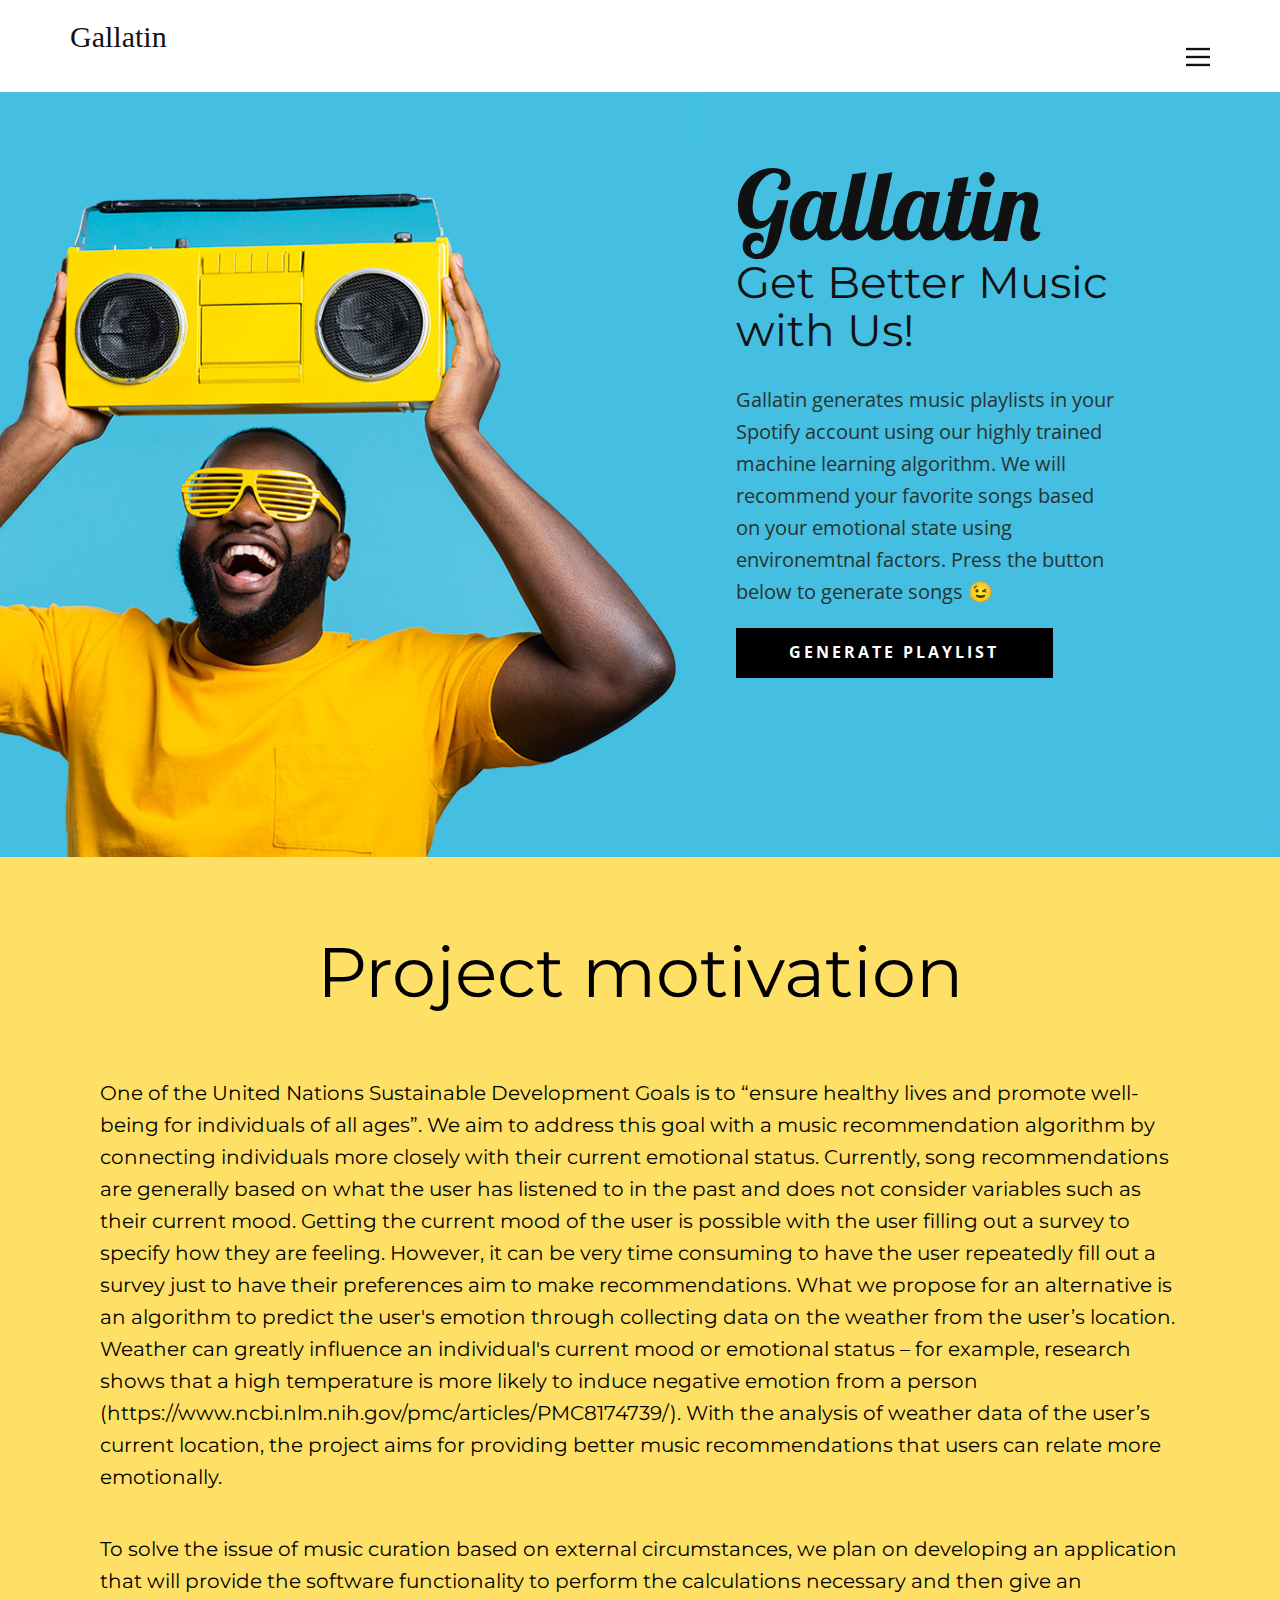
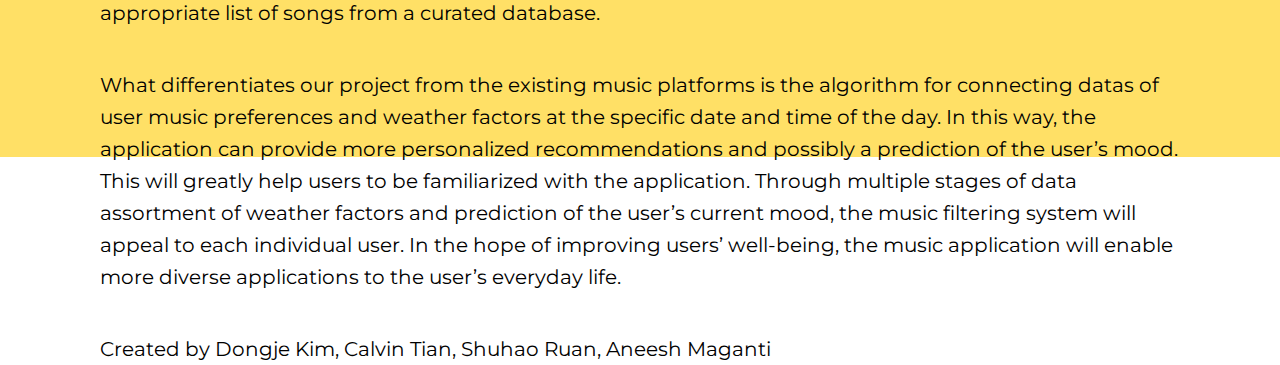
<file: templates/index.html>
<!DOCTYPE html>
<html style="font-size: 16px" lang="en">
  <head>
    <meta name="viewport" content="width=device-width, initial-scale=1.0" />
    <meta charset="utf-8" />
    <meta name="keywords" content="Yoga, for Every Body" />
    <meta name="description" content="" />
    <title>SONiC!!</title>
    <link rel="stylesheet" href="/static/nicepage.css" media="screen" />
    <link rel="stylesheet" href="/static/Page-13.css" media="screen" />
    <script
      class="u-script"
      type="text/javascript"
      src="jquery-1.9.1.min.js"
      defer=""
    ></script>
    <script
      class="u-script"
      type="text/javascript"
      src="nicepage.js"
      defer=""
    ></script>
    <meta name="generator" content="Nicepage 5.8.12, nicepage.com" />
    <link
      id="u-theme-google-font"
      rel="stylesheet"
      href="https://fonts.googleapis.com/css?family=Roboto:100,100i,300,300i,400,400i,500,500i,700,700i,900,900i|Open+Sans:300,300i,400,400i,500,500i,600,600i,700,700i,800,800i"
    />
    <link
      id="u-page-google-font"
      rel="stylesheet"
      href="https://fonts.googleapis.com/css?family=Lobster:400|Montserrat:100,100i,200,200i,300,300i,400,400i,500,500i,600,600i,700,700i,800,800i,900,900i"
    />
    <script type="application/ld+json">
      {
        "@context": "http://schema.org",
        "@type": "Organization",
        "name": ""
      }
    </script>
    <meta name="theme-color" content="#036d4c" />
    <meta property="og:title" content="Page 13" />
    <meta property="og:type" content="website" />
    <meta data-intl-tel-input-cdn-path="intlTelInput/" />
  </head>
  <body
    data-home-page="https://website4666807.nicepage.io/Page-13.html?version=40fef3a1-e4ce-40ad-a7b0-ca34bb1b612f"
    data-home-page-title="Page 13"
    class="g-body u-body u-xl-mode"
    data-lang="en"
  >
    <header class="u-clearfix u-header u-header" id="sec-5942">
      <div class="u-clearfix u-sheet u-valign-middle u-sheet-1">
        <h1 class="u-custom-font u-text u-text-1">
          <a style="text-decoration: none !important" href="/">Gallatin </a>
        </h1>
        <nav
          class="u-align-left u-menu u-menu-hamburger u-nav-spacing-25 u-offcanvas u-menu-1"
          data-responsive-from="XL"
        >
          <div class="menu-collapse">
            <a
              class="u-button-style u-nav-link"
              href="#"
              style="padding: 4px 0px; font-size: calc(1em + 8px)"
            >
              <svg
                class="u-svg-link"
                preserveAspectRatio="xMidYMin slice"
                viewBox="0 0 302 302"
                style="undefined"
              >
                <use xlink:href="#svg-7b92"></use>
              </svg>
              <svg
                xmlns="http://www.w3.org/2000/svg"
                xmlns:xlink="http://www.w3.org/1999/xlink"
                version="1.1"
                id="svg-7b92"
                x="0px"
                y="0px"
                viewBox="0 0 302 302"
                style="enable-background: new 0 0 302 302"
                xml:space="preserve"
                class="u-svg-content"
              >
                <g>
                  <rect y="36" width="302" height="30"></rect>
                  <rect y="236" width="302" height="30"></rect>
                  <rect y="136" width="302" height="30"></rect>
                </g>
              </svg>
            </a>
          </div>
          <div class="u-custom-menu u-nav-container">

          </div>
          <div class="u-custom-menu u-nav-container-collapse">
            <div
              class="u-align-center u-black u-container-style u-inner-container-layout u-opacity u-opacity-95 u-sidenav"
            >
              <div class="u-inner-container-layout u-sidenav-overflow">
                <div class="u-menu-close"></div>
                <ul
                  class="u-align-center u-nav u-popupmenu-items u-unstyled u-nav-2"
                >
                  <li class="u-nav-item">
                    <a class="u-button-style u-nav-link" href="#">Page 1</a>
                  </li>
                  <li class="u-nav-item">
                    <a class="u-button-style u-nav-link" href="#">Page 2</a>
                  </li>
                </ul>
              </div>
            </div>
            <div class="u-black u-menu-overlay u-opacity u-opacity-70"></div>
          </div>
        </nav>
      </div>
    </header>
    <section
      class="u-clearfix u-image u-valign-middle-lg u-valign-middle-md u-valign-middle-xl u-section-1"
      id="sec-fc04"
    >
      <div
        class="u-clearfix u-expanded-width-sm u-expanded-width-xs u-layout-wrap u-layout-wrap-1"
      >
        <div class="u-layout">
          <div class="u-layout-row">
            <div
              class="u-container-style u-image u-layout-cell u-left-cell u-size-35 u-image-1"
            >
              <div
                class="u-container-layout u-valign-bottom u-container-layout-1"
              ></div>
            </div>
            <div
              class="u-align-left u-container-style u-layout-cell u-right-cell u-size-25 u-layout-cell-2"
            >
              <div class="u-container-layout u-valign-top u-container-layout-2">
                <h1 class="u-custom-font u-font-lobster u-text u-text-1">
                  Gallatin
                </h1>
                <h2 class="u-custom-font u-font-montserrat u-text u-text-2">
                  Get Better Music with Us!
                </h2>
                <p class="u-text u-text-palette-1-dark-3 u-text-3">
                  Gallatin generates music playlists in your Spotify account
                  using our highly trained machine learning algorithm. We will
                  recommend your favorite songs based on your emotional state
                  using environemtnal factors. Press the button below to
                  generate songs 😉<br />
                </p>
                <a
                  href={{url_for('manual')}}
                  class="u-black u-border-2 u-border-black u-btn u-btn-rectangle u-button-style u-radius-0 u-btn-2"
                  >Generate playlist</a
                >
              </div>
            </div>
          </div>
        </div>
      </div>
    </section>
  </body>
  <div style="height:100vh" class="motivation">
    <div>
      <h1 style="font-family: montserrat;
      text-align: center;
      color: black;
      font-size: 70px;
      margin:0px;"><br>Project motivation<br></h1>
      <br>
      <p style="font-family: montserrat;
      text-align: left;
      color: black;
      font-size: 20px;
      margin-top: 40px;
      margin-left: 100px;
      margin-right: 100px;
      " 
      class="mot-para">
        One of the United Nations Sustainable Development Goals is to “ensure healthy lives and promote well-being for individuals of all ages”. We aim to address this goal with a music recommendation algorithm by connecting individuals more closely with their current emotional status. Currently, song recommendations are generally based on what the user has listened to in the past and does not consider variables such as their current mood. Getting the current mood of the user is possible with the user filling out a survey to specify how they are feeling. However, it can be very time consuming to have the user repeatedly fill out a survey just to have their preferences aim to make recommendations. What we propose for an alternative is an algorithm to predict the user's emotion through collecting data on the weather from the user’s location. Weather can greatly influence an individual's current mood or emotional status – for example, research shows that a high temperature is more likely to induce negative emotion from a person (https://www.ncbi.nlm.nih.gov/pmc/articles/PMC8174739/). With the analysis of weather data of the user’s current location, the project aims for providing better music recommendations that users can relate more emotionally.
      </p>
      <p style="font-family: montserrat;
      text-align: left;
      color: black;
      font-size: 20px;
      margin-top: 40px;
      margin-left: 100px;
      margin-right: 100px;
      " 
      class="mot-para">
      To solve the issue of music curation based on external circumstances, we plan on developing an application that will provide the software functionality to perform the calculations necessary and then give an appropriate list of songs from a curated database. 
      </p>
      <p style="font-family: montserrat;
      text-align: left;
      color: black;
      font-size: 20px;
      margin-top: 40px;
      margin-left: 100px;
      margin-right: 100px;
      " 
      class="mot-para">
      What differentiates our project from the existing music platforms is the algorithm for connecting datas of user music preferences and weather factors at the specific date and time of the day. In this way, the application can provide more personalized recommendations and possibly a prediction of the user’s mood. This will greatly help users to be familiarized with the application.  Through multiple stages of data assortment of weather factors and prediction of the user’s current mood, the music filtering system will appeal to each individual user. In the hope of improving users’ well-being, the music application will enable more diverse applications to the user’s everyday life.

      </p>
      <p style="font-family: montserrat;
      text-align: left;
      color: black;
      font-size: 20px;
      margin-top: 40px;
      margin-left: 100px;
      margin-right: 100px;
      " 
      class="mot-para">
      Created by Dongje Kim, Calvin Tian, Shuhao Ruan, Aneesh Maganti

      </p>
    </div>
  </div>
</file>
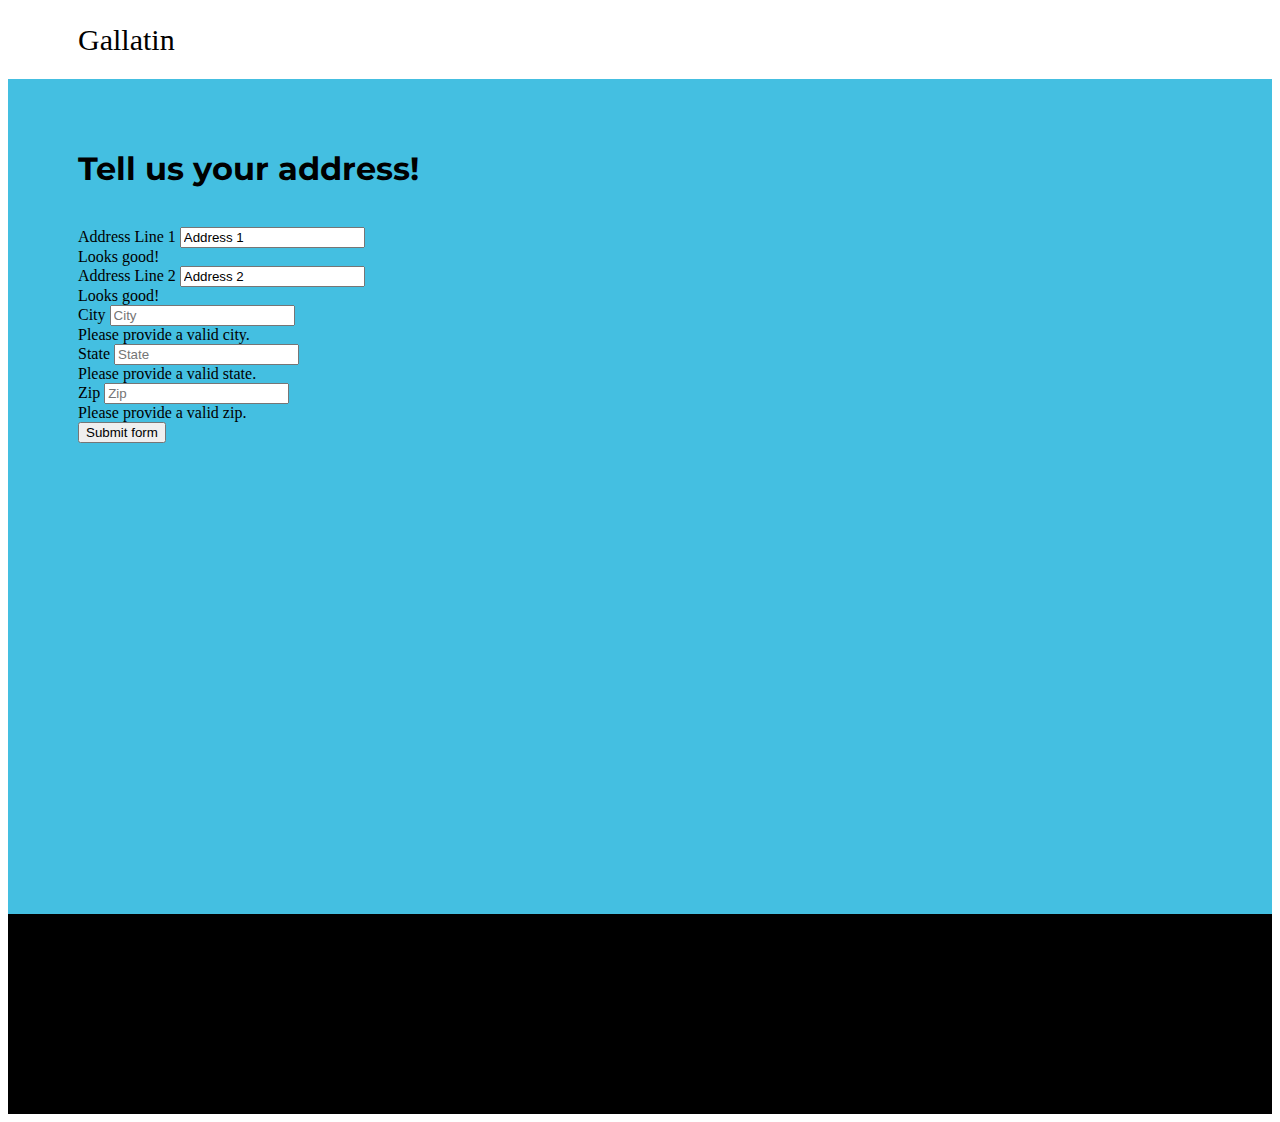
<file: templates/address.html>
<html>
  <head>
    <title>SONiC!!</title>
    <link rel="stylesheet" href="/static/manual.css" media="screen" />
    <link
      href="https://cdn.jsdelivr.net/npm/bootstrap@5.2.0/dist/css/bootstrap.min.css"
      rel="stylesheet"
      integrity="sha384-gH2yIJqKdNHPEq0n4Mqa/HGKIhSkIHeL5AyhkYV8i59U5AR6csBvApHHNl/vI1Bx"
      crossorigin="anonymous"
    />
    <link
      rel="stylesheet"
      href="https://cdn.jsdelivr.net/npm/bootstrap-icons@1.9.1/font/bootstrap-icons.css"
    />
    <link rel="preconnect" href="https://fonts.googleapis.com" />
    <link rel="preconnect" href="https://fonts.gstatic.com" crossorigin />
    <link
      href="https://fonts.googleapis.com/css2?family=Montserrat:wght@100;400&display=swap"
      rel="stylesheet"
    />
  </head>
  <body>
    <header class="u-clearfix u-header u-header" id="sec-5942">
      <div class="u-clearfix u-sheet u-valign-middle u-sheet-1">
        <h1 class="u-custom-font u-text u-text-1">
          <a style="text-decoration: none !important" href="/">Gallatin </a>
        </h1>
      </div>
    </header>
    <section
      class="u-clearfix u-image u-valign-middle-lg u-valign-middle-md u-valign-middle-xl u-section-1"
      id="sec-fc04"
    >
      <div
        class="u-clearfix u-expanded-width-sm u-expanded-width-xs u-layout-wrap u-layout-wrap-1"
      >
        <div class="u-layout">
          <div class="u-layout-row">
            <div
              class="u-container-layout u-valign-bottom u-container-layout-1"
            ></div>
          </div>
          <div
            class="u-align-left u-container-style u-layout-cell u-right-cell u-size-25 u-layout-cell-2"
          >
            <div class="form-container">
              <form
                action="/address"
                method="post"
                class="needs-validation"
                novalidate
              >
                <h1 class="font-montserrat">Tell us your address!</h1>
                <br />
                <div class="form-row">
                  <div class="col-md-6 mb-3">
                    <label for="validationCustom01">Address Line 1</label>
                    <input
                      type="text"
                      class="form-control"
                      id="address1"
                      name="address1"
                      placeholder="First name"
                      value="Address 1"
                      required
                    />
                    <div class="valid-feedback">Looks good!</div>
                  </div>
                  <div class="col-md-6 mb-3">
                    <label for="validationCustom02">Address Line 2</label>
                    <input
                      type="text"
                      class="form-control"
                      id="address2"
                      name="address2"
                      placeholder="Last name"
                      value="Address 2"
                      required
                    />
                    <div class="valid-feedback">Looks good!</div>
                  </div>
                </div>
                <div class="form-row">
                  <div class="col-md-6 mb-3">
                    <label for="validationCustom03">City</label>
                    <input
                      type="text"
                      class="form-control"
                      id="city"
                      name="city"
                      placeholder="City"
                      required
                    />
                    <div class="invalid-feedback">
                      Please provide a valid city.
                    </div>
                  </div>
                  <div class="col-md-3 mb-3">
                    <label for="validationCustom04">State</label>
                    <input
                      type="text"
                      class="form-control"
                      id="state"
                      name="state"
                      placeholder="State"
                      required
                    />
                    <div class="invalid-feedback">
                      Please provide a valid state.
                    </div>
                  </div>
                  <div class="col-md-3 mb-3">
                    <label for="validationCustom05">Zip</label>
                    <input
                      type="text"
                      class="form-control"
                      id="zip"
                      name="zip"
                      placeholder="Zip"
                      required
                    />
                    <div class="invalid-feedback">
                      Please provide a valid zip.
                    </div>
                  </div>
                </div>
                <button class="btn btn-primary" type="submit">
                  Submit form
                </button>
              </form>
            </div>
          </div>
        </div>
      </div>
    </section>

    <footer class="page-footer"></footer>
    <!-- JavaScript Bundle with Popper -->
    <script
      src="https://cdn.jsdelivr.net/npm/bootstrap@5.2.0/dist/js/bootstrap.bundle.min.js"
      integrity="sha384-A3rJD856KowSb7dwlZdYEkO39Gagi7vIsF0jrRAoQmDKKtQBHUuLZ9AsSv4jD4Xa"
      crossorigin="anonymous"
    ></script>
    <!-- Jquery -->
    <script src="https://ajax.googleapis.com/ajax/libs/jquery/3.6.0/jquery.min.js"></script>
    <!-- Jquery -->
    <script>
      // Example starter JavaScript for disabling form submissions if there are invalid fields
      (function () {
        "use strict";
        window.addEventListener(
          "load",
          function () {
            // Fetch all the forms we want to apply custom Bootstrap validation styles to
            var forms = document.getElementsByClassName("needs-validation");
            // Loop over them and prevent submission
            var validation = Array.prototype.filter.call(
              forms,
              function (form) {
                form.addEventListener(
                  "submit",
                  function (event) {
                    if (form.checkValidity() === false) {
                      event.preventDefault();
                      event.stopPropagation();
                    }
                    form.classList.add("was-validated");
                  },
                  false
                );
              }
            );
          },
          false
        );
      })();
    </script>
  </body>
</html>
</file>
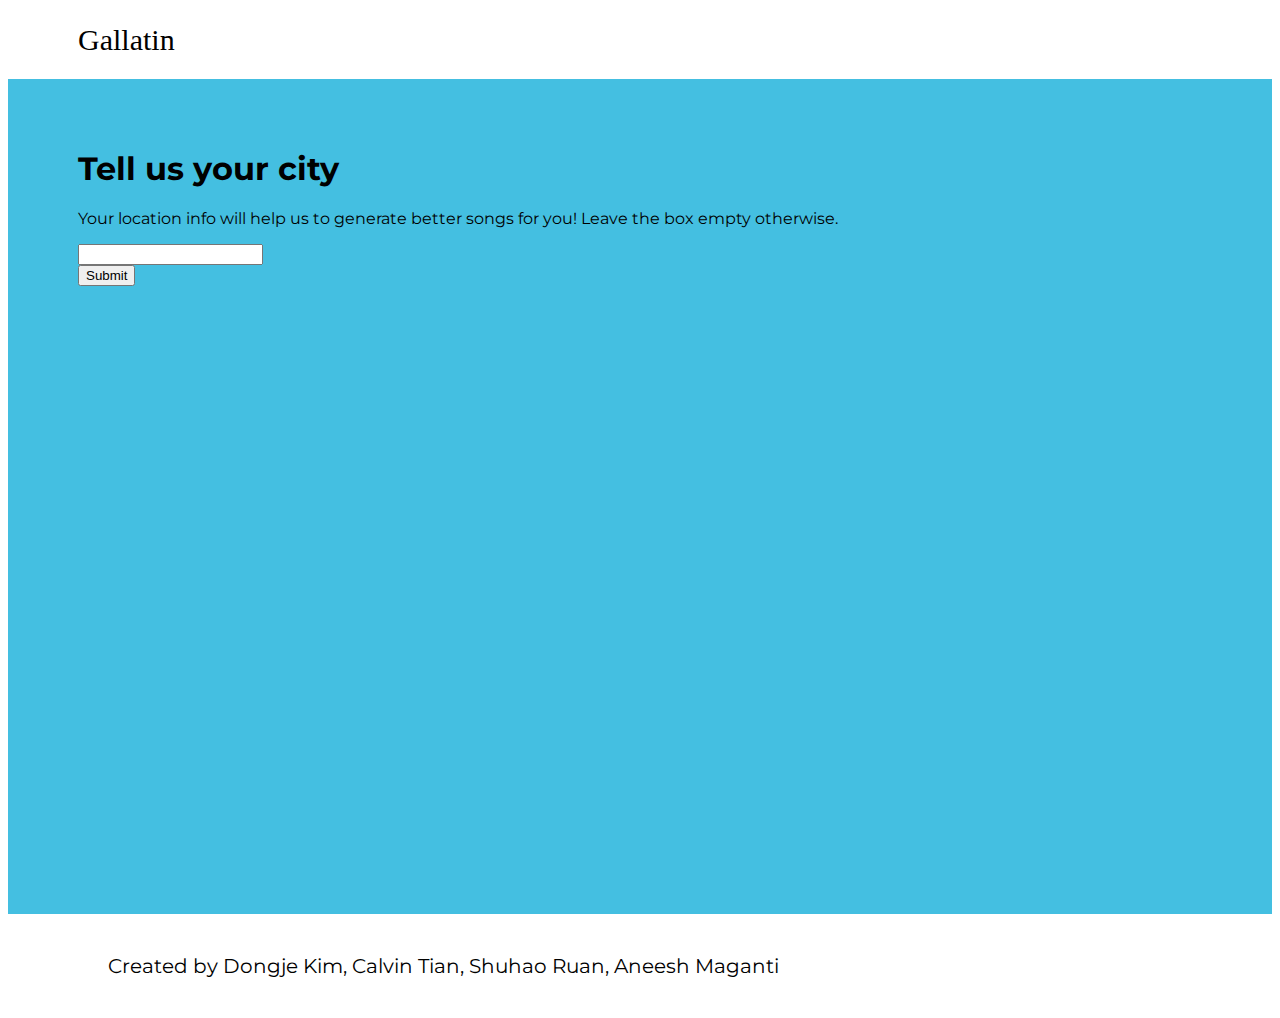
<file: templates/city.html>
<html>
  <head>
    <title>SONiC!!</title>
    <link rel="stylesheet" href="/static/manual.css" media="screen" />
    <link
      href="https://cdn.jsdelivr.net/npm/bootstrap@5.2.0/dist/css/bootstrap.min.css"
      rel="stylesheet"
      integrity="sha384-gH2yIJqKdNHPEq0n4Mqa/HGKIhSkIHeL5AyhkYV8i59U5AR6csBvApHHNl/vI1Bx"
      crossorigin="anonymous"
    />
    <link
      rel="stylesheet"
      href="https://cdn.jsdelivr.net/npm/bootstrap-icons@1.9.1/font/bootstrap-icons.css"
    />
    <link rel="preconnect" href="https://fonts.googleapis.com" />
    <link rel="preconnect" href="https://fonts.gstatic.com" crossorigin />
    <link
      href="https://fonts.googleapis.com/css2?family=Montserrat:wght@100;400&display=swap"
      rel="stylesheet"
    />
  </head>
  <body>
    <header class="u-clearfix u-header u-header" id="sec-5942">
      <div class="u-clearfix u-sheet u-valign-middle u-sheet-1">
        <h1 class="u-custom-font u-text u-text-1">
          <a style="text-decoration: none !important" href="/">Gallatin </a>
        </h1>
      </div>
    </header>

    <section
      class="u-clearfix u-image u-valign-middle-lg u-valign-middle-md u-valign-middle-xl u-section-1"
      id="sec-fc04"
    >
      <div
        class="u-clearfix u-expanded-width-sm u-expanded-width-xs u-layout-wrap u-layout-wrap-1"
      >
        <div class="u-layout">
          <div class="u-layout-row">
            <div
              class="u-container-layout u-valign-bottom u-container-layout-1"
            ></div>
          </div>
          <div
            class="u-align-left u-container-style u-layout-cell u-right-cell u-size-25 u-layout-cell-2"
          >
            <div class="form-container">
              <form action="/submit_city" method="post">
                <h1 class="font-montserrat">Tell us your city</h1>
                <p class="font-montserrat">
                  Your location info will help us to generate better songs for
                  you! Leave the box empty otherwise.
                </p>
                <div class="input-box">
                  <input
                    type="text"
                    class="form-control"
                    id="city"
                    name="city"
                    aria-describedby="basic-addon3"
                  /><br />
                </div>
                <button type="submit" class="btn btn-warning">Submit</button>
              </form>
            </div>
          </div>
        </div>
      </div>
    </section>
    <!-- JavaScript Bundle with Popper -->
    <script
      src="https://cdn.jsdelivr.net/npm/bootstrap@5.2.0/dist/js/bootstrap.bundle.min.js"
      integrity="sha384-A3rJD856KowSb7dwlZdYEkO39Gagi7vIsF0jrRAoQmDKKtQBHUuLZ9AsSv4jD4Xa"
      crossorigin="anonymous"
    ></script>
    <!-- Jquery -->
    <script src="https://ajax.googleapis.com/ajax/libs/jquery/3.6.0/jquery.min.js"></script>
  </body>
  <div class="motivation">
    <p
      style="
        font-family: montserrat;
        text-align: left;
        color: black;
        font-size: 20px;
        margin-top: 40px;
        margin-left: 100px;
        margin-right: 100px;
        margin-bottom: 40px;
      "
    >
      Created by Dongje Kim, Calvin Tian, Shuhao Ruan, Aneesh Maganti
    </p>
  </div>
</html>
</file>
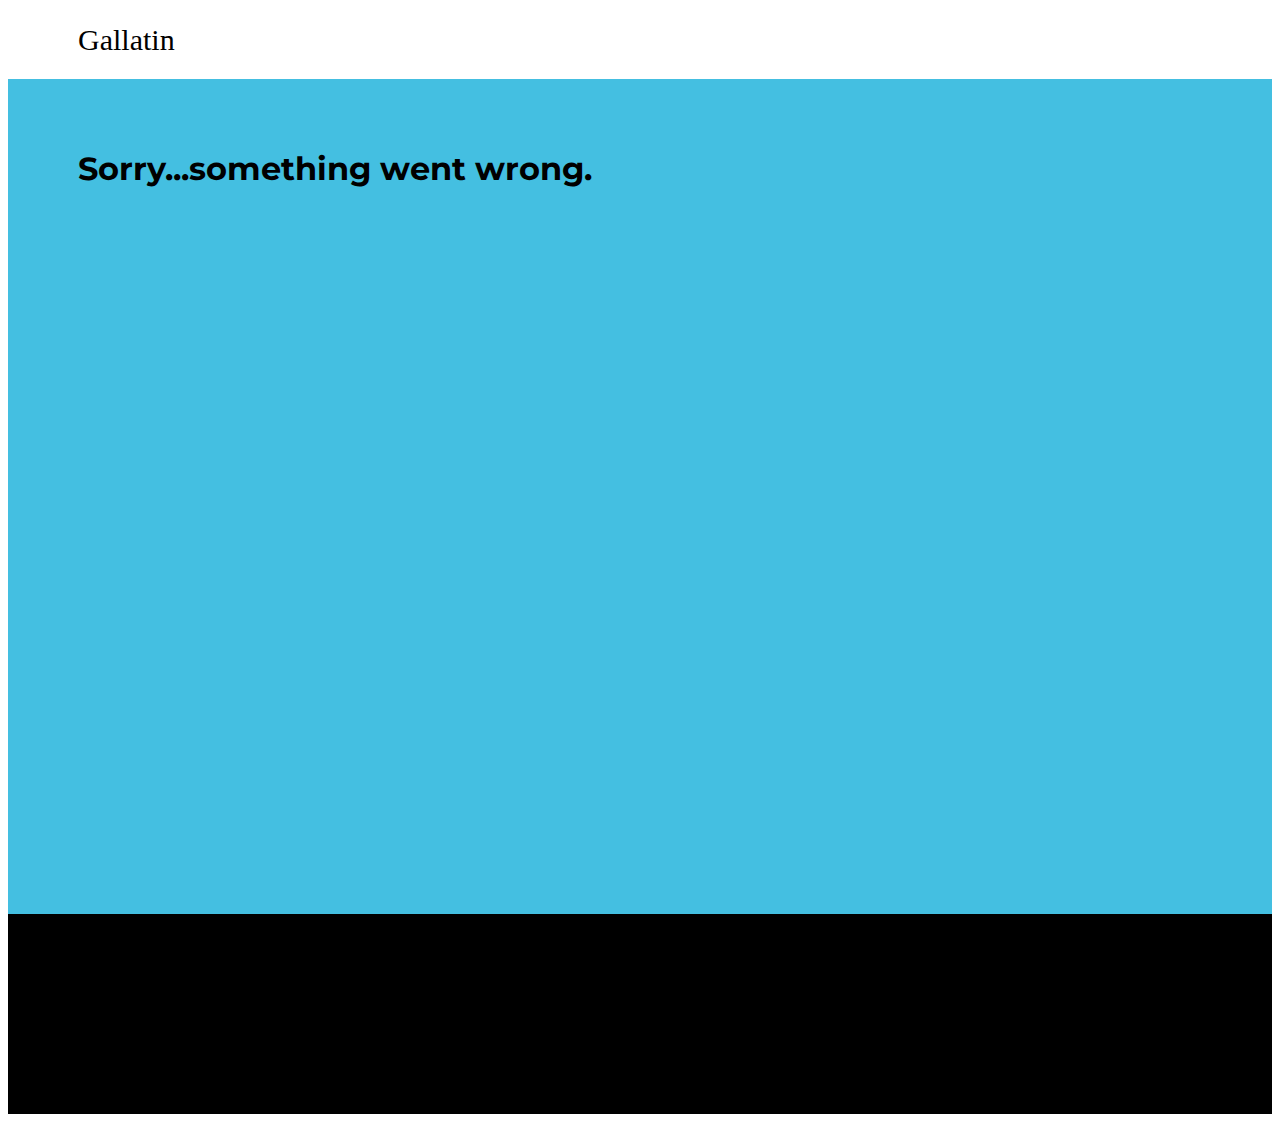
<file: templates/fail.html>
<html>
  <head>
    <title>SONiC!!</title>
    <link rel="stylesheet" href="/static/manual.css" media="screen" />
    <link
      href="https://cdn.jsdelivr.net/npm/bootstrap@5.2.0/dist/css/bootstrap.min.css"
      rel="stylesheet"
      integrity="sha384-gH2yIJqKdNHPEq0n4Mqa/HGKIhSkIHeL5AyhkYV8i59U5AR6csBvApHHNl/vI1Bx"
      crossorigin="anonymous"
    />
    <link
      rel="stylesheet"
      href="https://cdn.jsdelivr.net/npm/bootstrap-icons@1.9.1/font/bootstrap-icons.css"
    />
    <link rel="preconnect" href="https://fonts.googleapis.com" />
    <link rel="preconnect" href="https://fonts.gstatic.com" crossorigin />
    <link
      href="https://fonts.googleapis.com/css2?family=Montserrat:wght@100;400&display=swap"
      rel="stylesheet"
    />
  </head>
  <body>
    <header class="u-clearfix u-header u-header" id="sec-5942">
      <div class="u-clearfix u-sheet u-valign-middle u-sheet-1">
        <h1 class="u-custom-font u-text u-text-1">
          <a style="text-decoration: none !important" href="/">Gallatin </a>
        </h1>
      </div>
    </header>

    <section
      class="u-clearfix u-image u-valign-middle-lg u-valign-middle-md u-valign-middle-xl u-section-1"
      id="sec-fc04"
    >
      <div
        class="u-clearfix u-expanded-width-sm u-expanded-width-xs u-layout-wrap u-layout-wrap-1"
      >
        <div class="u-layout">
          <div class="u-layout-row">
            <div
              class="u-container-layout u-valign-bottom u-container-layout-1"
            ></div>
          </div>
          <div
            class="u-align-left u-container-style u-layout-cell u-right-cell u-size-25 u-layout-cell-2"
          >
            <div class="form-container">
              <h1 class="font-montserrat">Sorry...something went wrong.</h1>
            </div>
          </div>
        </div>
      </div>
    </section>

    <footer class="page-footer"></footer>
    <!-- JavaScript Bundle with Popper -->
    <script
      src="https://cdn.jsdelivr.net/npm/bootstrap@5.2.0/dist/js/bootstrap.bundle.min.js"
      integrity="sha384-A3rJD856KowSb7dwlZdYEkO39Gagi7vIsF0jrRAoQmDKKtQBHUuLZ9AsSv4jD4Xa"
      crossorigin="anonymous"
    ></script>
    <!-- Jquery -->
    <script src="https://ajax.googleapis.com/ajax/libs/jquery/3.6.0/jquery.min.js"></script>
  </body>
</html>
</file>
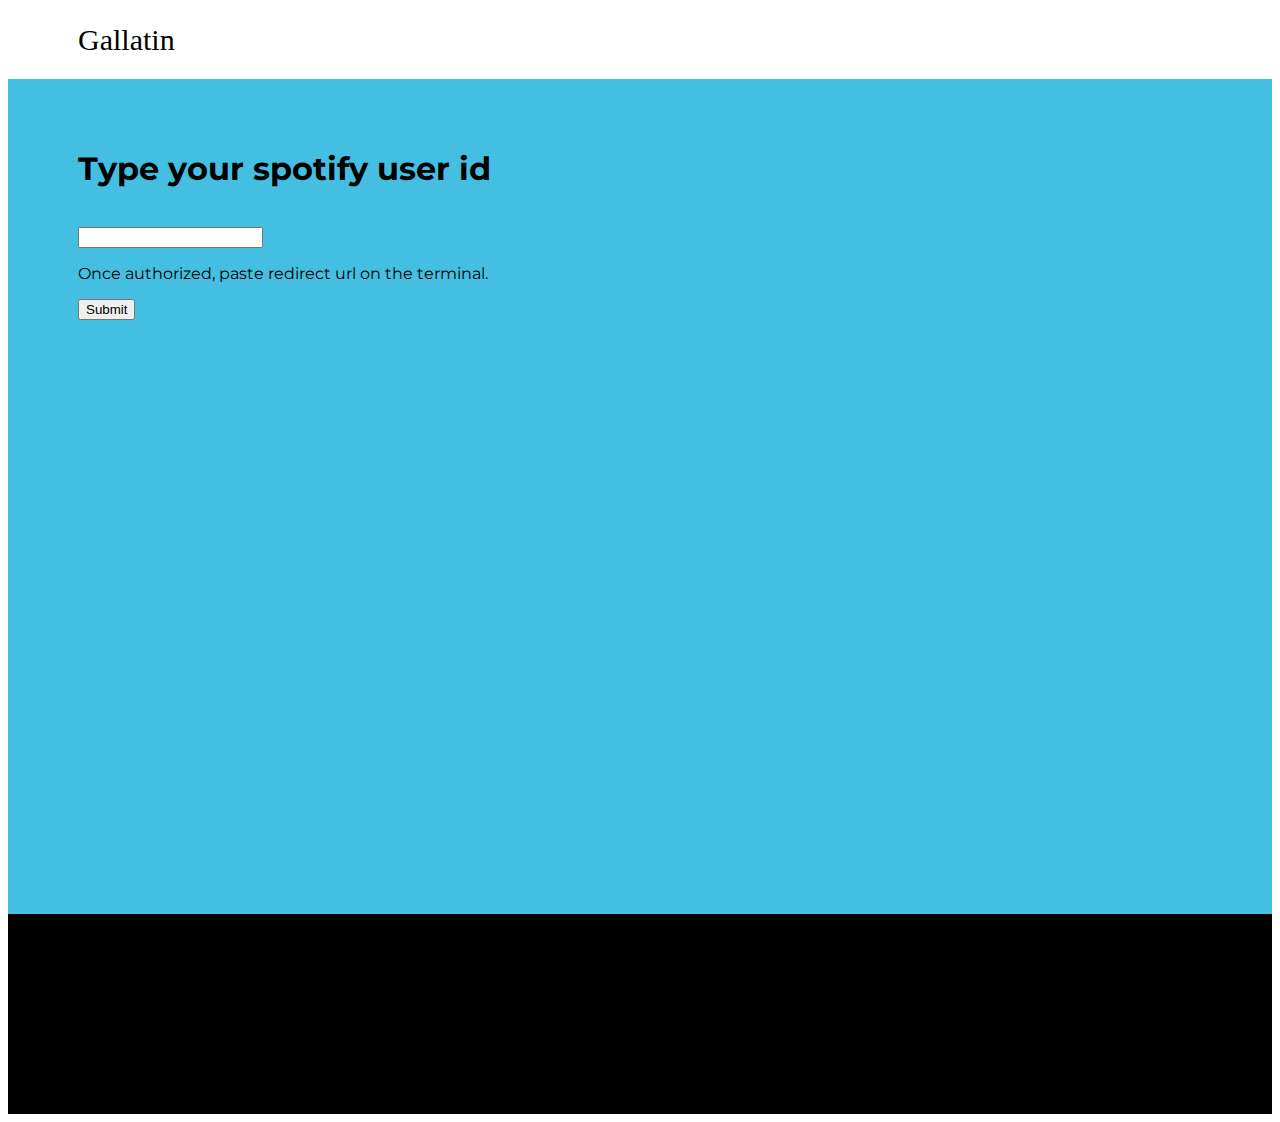
<file: templates/manual.html>
<html>
  <head>
    <title>SONiC!!</title>
    <link rel="stylesheet" href="/static/manual.css" media="screen" />
    <link
      href="https://cdn.jsdelivr.net/npm/bootstrap@5.2.0/dist/css/bootstrap.min.css"
      rel="stylesheet"
      integrity="sha384-gH2yIJqKdNHPEq0n4Mqa/HGKIhSkIHeL5AyhkYV8i59U5AR6csBvApHHNl/vI1Bx"
      crossorigin="anonymous"
    />
    <link
      rel="stylesheet"
      href="https://cdn.jsdelivr.net/npm/bootstrap-icons@1.9.1/font/bootstrap-icons.css"
    />
    <link rel="preconnect" href="https://fonts.googleapis.com" />
    <link rel="preconnect" href="https://fonts.gstatic.com" crossorigin />
    <link
      href="https://fonts.googleapis.com/css2?family=Montserrat:wght@100;400&display=swap"
      rel="stylesheet"
    />
  </head>
  <body>
    <header class="u-clearfix u-header u-header" id="sec-5942">
      <div class="u-clearfix u-sheet u-valign-middle u-sheet-1">
        <h1 class="u-custom-font u-text u-text-1">
          <a style="text-decoration: none !important" href="/">Gallatin </a>
        </h1>
      </div>
    </header>

    <section
      class="u-clearfix u-image u-valign-middle-lg u-valign-middle-md u-valign-middle-xl u-section-1"
      id="sec-fc04"
    >
      <div
        class="u-clearfix u-expanded-width-sm u-expanded-width-xs u-layout-wrap u-layout-wrap-1"
      >
        <div class="u-layout">
          <div class="u-layout-row">
            <div
              class="u-container-layout u-valign-bottom u-container-layout-1"
            ></div>
          </div>
          <div
            class="u-align-left u-container-style u-layout-cell u-right-cell u-size-25 u-layout-cell-2"
          >
            <div class="form-container">
              <form action="/submit" method="post">
                <h1 class="font-montserrat">Type your spotify user id</h1>
                <br />
                <div class="input-box">
                  <input
                    type="text"
                    class="form-control"
                    id="userID"
                    name="userID"
                    aria-describedby="basic-addon3"
                  /><br />
                </div>
                <p class="font-montserrat">
                  Once authorized, paste redirect url on the terminal.<br />
                </p>
                <button type="submit" class="btn btn-warning">Submit</button>
              </form>
            </div>
          </div>
        </div>
      </div>
    </section>

    <footer class="page-footer"></footer>
    <!-- JavaScript Bundle with Popper -->
    <script
      src="https://cdn.jsdelivr.net/npm/bootstrap@5.2.0/dist/js/bootstrap.bundle.min.js"
      integrity="sha384-A3rJD856KowSb7dwlZdYEkO39Gagi7vIsF0jrRAoQmDKKtQBHUuLZ9AsSv4jD4Xa"
      crossorigin="anonymous"
    ></script>
    <!-- Jquery -->
    <script src="https://ajax.googleapis.com/ajax/libs/jquery/3.6.0/jquery.min.js"></script>
  </body>
</html>
</file>
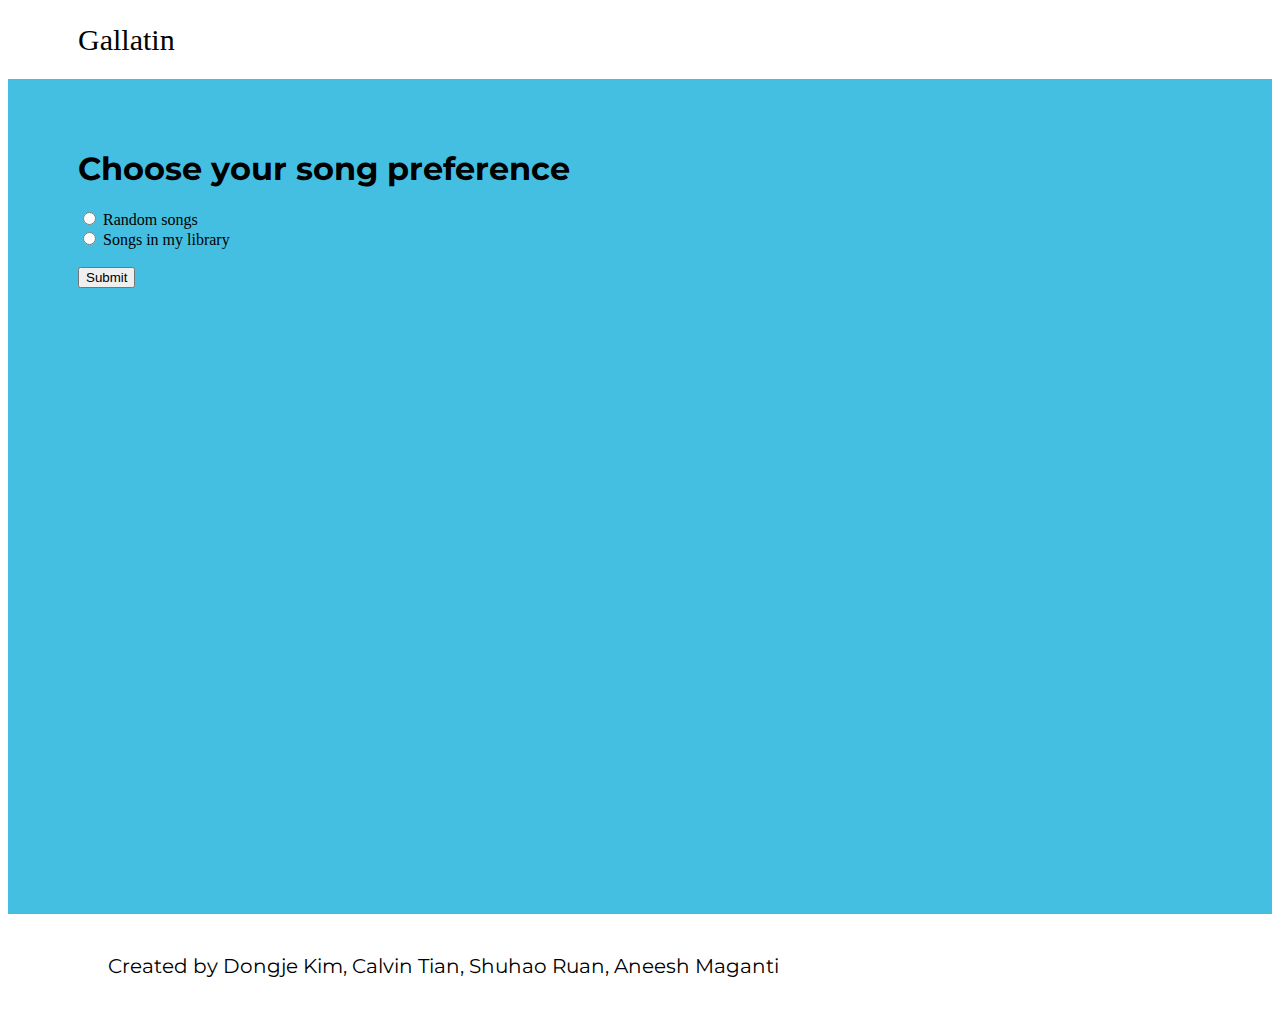
<file: templates/mode.html>
<html>
  <head>
    <title>SONiC!!</title>
    <link rel="stylesheet" href="/static/manual.css" media="screen" />
    <link
      href="https://cdn.jsdelivr.net/npm/bootstrap@5.2.0/dist/css/bootstrap.min.css"
      rel="stylesheet"
      integrity="sha384-gH2yIJqKdNHPEq0n4Mqa/HGKIhSkIHeL5AyhkYV8i59U5AR6csBvApHHNl/vI1Bx"
      crossorigin="anonymous"
    />
    <link
      rel="stylesheet"
      href="https://cdn.jsdelivr.net/npm/bootstrap-icons@1.9.1/font/bootstrap-icons.css"
    />
    <link rel="preconnect" href="https://fonts.googleapis.com" />
    <link rel="preconnect" href="https://fonts.gstatic.com" crossorigin />
    <link
      href="https://fonts.googleapis.com/css2?family=Montserrat:wght@100;400&display=swap"
      rel="stylesheet"
    />
  </head>
  <body>
    <header class="u-clearfix u-header u-header" id="sec-5942">
      <div class="u-clearfix u-sheet u-valign-middle u-sheet-1">
        <h1 class="u-custom-font u-text u-text-1">
          <a style="text-decoration: none !important" href="/">Gallatin </a>
        </h1>
      </div>
    </header>

    <section
      class="u-clearfix u-image u-valign-middle-lg u-valign-middle-md u-valign-middle-xl u-section-1"
      id="sec-fc04"
    >
      <div
        class="u-clearfix u-expanded-width-sm u-expanded-width-xs u-layout-wrap u-layout-wrap-1"
      >
        <div class="u-layout">
          <div class="u-layout-row">
            <div
              class="u-container-layout u-valign-bottom u-container-layout-1"
            ></div>
          </div>
          <div
            class="u-align-left u-container-style u-layout-cell u-right-cell u-size-25 u-layout-cell-2"
          >
            <div class="form-container">
              <form action="/submit_mode" method="post">
                <h1 class="font-montserrat">Choose your song preference</h1>
                <div class="custom-control custom-radio custom-control-inline">
                  <input
                    type="radio"
                    id="mode1"
                    name="mode"
                    value="random"
                    class="custom-control-input"
                  />
                  <label class="custom-control-label" for="customRadioInline1"
                    >Random songs</label
                  >
                </div>
                <div class="custom-control custom-radio custom-control-inline">
                  <input
                    type="radio"
                    id="mode2"
                    name="mode"
                    value="user"
                    class="custom-control-input"
                  />
                  <label class="custom-control-label" for="customRadioInline2"
                    >Songs in my library</label
                  >
                </div>
                <br />
                <button type="submit" class="btn btn-warning">Submit</button>
              </form>
            </div>
          </div>
        </div>
      </div>
    </section>
    <!-- JavaScript Bundle with Popper -->
    <script
      src="https://cdn.jsdelivr.net/npm/bootstrap@5.2.0/dist/js/bootstrap.bundle.min.js"
      integrity="sha384-A3rJD856KowSb7dwlZdYEkO39Gagi7vIsF0jrRAoQmDKKtQBHUuLZ9AsSv4jD4Xa"
      crossorigin="anonymous"
    ></script>
    <!-- Jquery -->
    <script src="https://ajax.googleapis.com/ajax/libs/jquery/3.6.0/jquery.min.js"></script>
  </body>
  <div class="motivation">
    <p
      style="
        font-family: montserrat;
        text-align: left;
        color: black;
        font-size: 20px;
        margin-top: 40px;
        margin-left: 100px;
        margin-right: 100px;
        margin-bottom: 40px;
      "
    >
      Created by Dongje Kim, Calvin Tian, Shuhao Ruan, Aneesh Maganti
    </p>
  </div>
</html>
</file>
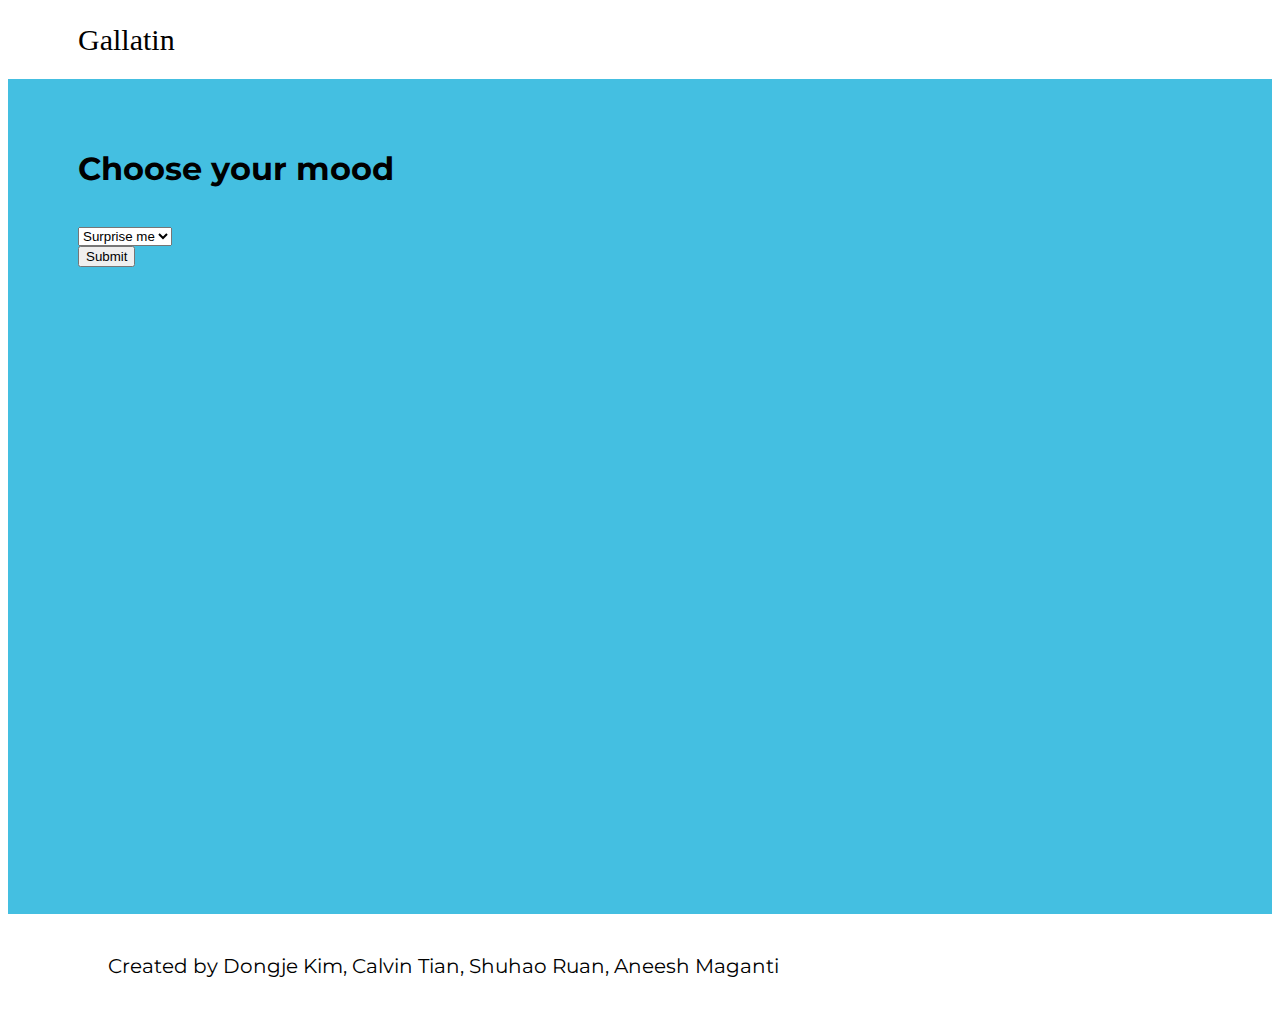
<file: templates/mood.html>
<html>
  <head>
    <title>SONiC!!</title>
    <link rel="stylesheet" href="/static/manual.css" media="screen" />
    <link
      href="https://cdn.jsdelivr.net/npm/bootstrap@5.2.0/dist/css/bootstrap.min.css"
      rel="stylesheet"
      integrity="sha384-gH2yIJqKdNHPEq0n4Mqa/HGKIhSkIHeL5AyhkYV8i59U5AR6csBvApHHNl/vI1Bx"
      crossorigin="anonymous"
    />
    <link
      rel="stylesheet"
      href="https://cdn.jsdelivr.net/npm/bootstrap-icons@1.9.1/font/bootstrap-icons.css"
    />
    <link rel="preconnect" href="https://fonts.googleapis.com" />
    <link rel="preconnect" href="https://fonts.gstatic.com" crossorigin />
    <link
      href="https://fonts.googleapis.com/css2?family=Montserrat:wght@100;400&display=swap"
      rel="stylesheet"
    />
  </head>
  <body>
    <header class="u-clearfix u-header u-header" id="sec-5942">
      <div class="u-clearfix u-sheet u-valign-middle u-sheet-1">
        <h1 class="u-custom-font u-text u-text-1">
          <a style="text-decoration: none !important" href="/">Gallatin </a>
        </h1>
      </div>
    </header>

    <section
      class="u-clearfix u-image u-valign-middle-lg u-valign-middle-md u-valign-middle-xl u-section-1"
      id="sec-fc04"
    >
      <div
        class="u-clearfix u-expanded-width-sm u-expanded-width-xs u-layout-wrap u-layout-wrap-1"
      >
        <div class="u-layout">
          <div class="u-layout-row">
            <div
              class="u-container-layout u-valign-bottom u-container-layout-1"
            ></div>
          </div>
          <div
            class="u-align-left u-container-style u-layout-cell u-right-cell u-size-25 u-layout-cell-2"
          >
            <div class="form-container">
              <form action="/submit_mood" method="post">
                <h1 class="font-montserrat">Choose your mood</h1>
                <br />
                <select
                  class="form-control form-control-lg"
                  id="mood"
                  name="mood"
                >
                  <option selected value="random">Surprise me</option>
                  <option value="sad">Sad</option>
                  <option value="angry">Angry</option>
                  <option value="relaxed">Relaxed</option>
                  <option value="happy">Happy</option>
                </select>
                <br />
                <button type="submit" class="btn btn-warning">Submit</button>
              </form>
            </div>
          </div>
        </div>
      </div>
    </section>
    <!-- JavaScript Bundle with Popper -->
    <script
      src="https://cdn.jsdelivr.net/npm/bootstrap@5.2.0/dist/js/bootstrap.bundle.min.js"
      integrity="sha384-A3rJD856KowSb7dwlZdYEkO39Gagi7vIsF0jrRAoQmDKKtQBHUuLZ9AsSv4jD4Xa"
      crossorigin="anonymous"
    ></script>
    <!-- Jquery -->
    <script src="https://ajax.googleapis.com/ajax/libs/jquery/3.6.0/jquery.min.js"></script>
  </body>
  <div class="motivation">
    <p
      style="
        font-family: montserrat;
        text-align: left;
        color: black;
        font-size: 20px;
        margin-top: 40px;
        margin-left: 100px;
        margin-right: 100px;
        margin-bottom: 40px;
      "
    >
      Created by Dongje Kim, Calvin Tian, Shuhao Ruan, Aneesh Maganti
    </p>
  </div>
</html>
</file>
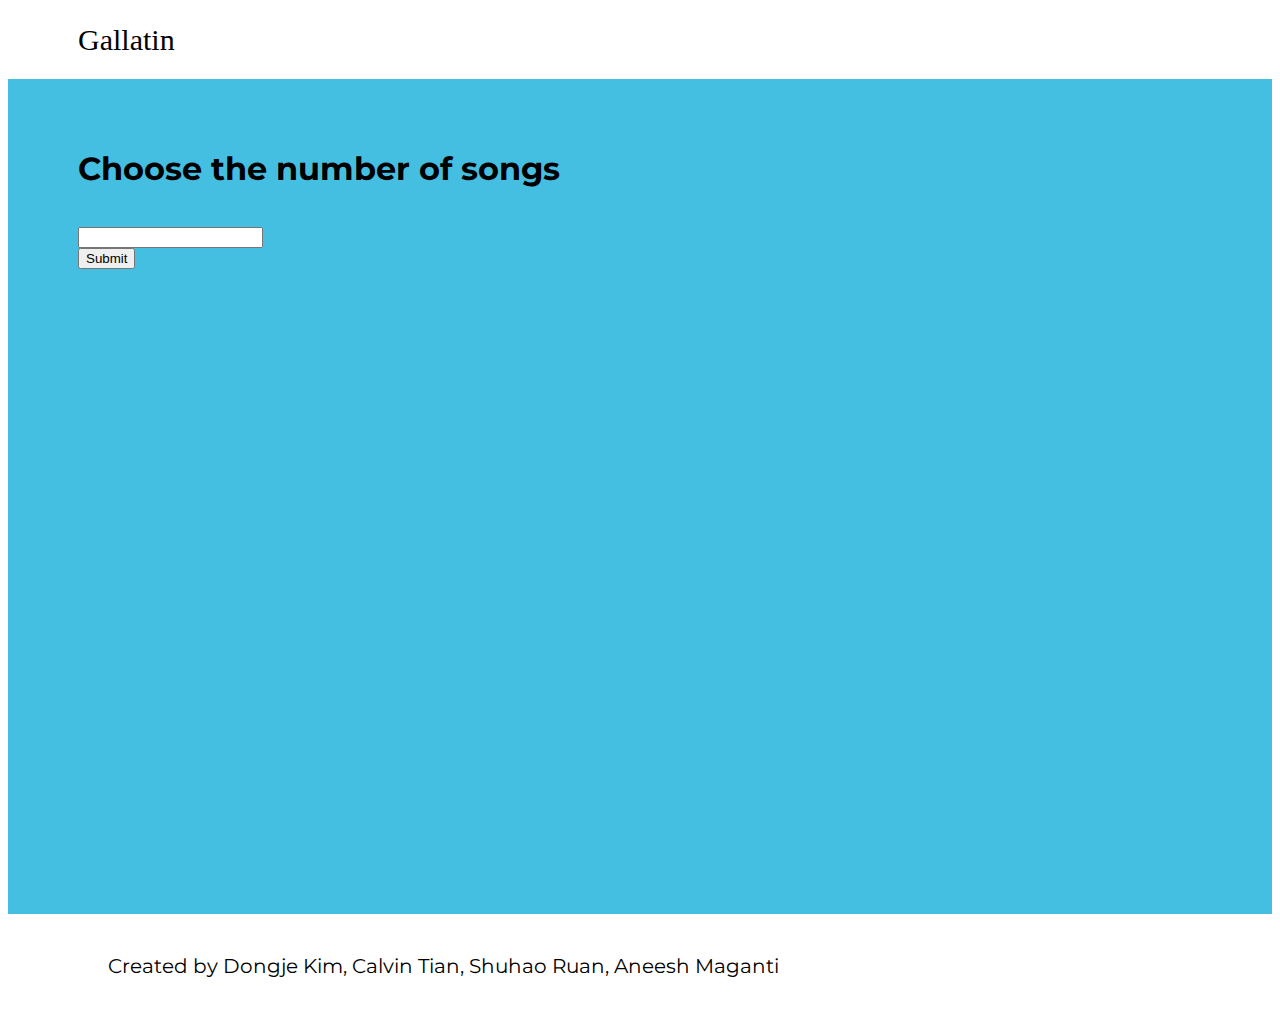
<file: templates/output.html>
<html>
  <head>
    <title>SONiC!!</title>
    <link rel="stylesheet" href="/static/manual.css" media="screen" />
    <link
      href="https://cdn.jsdelivr.net/npm/bootstrap@5.2.0/dist/css/bootstrap.min.css"
      rel="stylesheet"
      integrity="sha384-gH2yIJqKdNHPEq0n4Mqa/HGKIhSkIHeL5AyhkYV8i59U5AR6csBvApHHNl/vI1Bx"
      crossorigin="anonymous"
    />
    <link
      rel="stylesheet"
      href="https://cdn.jsdelivr.net/npm/bootstrap-icons@1.9.1/font/bootstrap-icons.css"
    />
    <link rel="preconnect" href="https://fonts.googleapis.com" />
    <link rel="preconnect" href="https://fonts.gstatic.com" crossorigin />
    <link
      href="https://fonts.googleapis.com/css2?family=Montserrat:wght@100;400&display=swap"
      rel="stylesheet"
    />
  </head>
  <body>
    <header class="u-clearfix u-header u-header" id="sec-5942">
      <div class="u-clearfix u-sheet u-valign-middle u-sheet-1">
        <h1 class="u-custom-font u-text u-text-1">
          <a style="text-decoration: none !important" href="/">Gallatin </a>
        </h1>
      </div>
    </header>

    <section
      class="u-clearfix u-image u-valign-middle-lg u-valign-middle-md u-valign-middle-xl u-section-1"
      id="sec-fc04"
    >
      <div
        class="u-clearfix u-expanded-width-sm u-expanded-width-xs u-layout-wrap u-layout-wrap-1"
      >
        <div class="u-layout">
          <div class="u-layout-row">
            <div
              class="u-container-layout u-valign-bottom u-container-layout-1"
            ></div>
          </div>
          <div
            class="u-align-left u-container-style u-layout-cell u-right-cell u-size-25 u-layout-cell-2"
          >
            <div class="form-container">
              <form action="/submit_output" method="post">
                <h1 class="font-montserrat">Choose the number of songs</h1>
                <br />
                <div class="input-box">
                  <input
                    type="text"
                    class="form-control"
                    id="song_counts"
                    name="song_counts"
                    aria-describedby="basic-addon3"
                  /><br />
                </div>
                <button type="submit" class="btn btn-warning">Submit</button>
              </form>
            </div>
          </div>
        </div>
      </div>
    </section>
    <!-- JavaScript Bundle with Popper -->
    <script
      src="https://cdn.jsdelivr.net/npm/bootstrap@5.2.0/dist/js/bootstrap.bundle.min.js"
      integrity="sha384-A3rJD856KowSb7dwlZdYEkO39Gagi7vIsF0jrRAoQmDKKtQBHUuLZ9AsSv4jD4Xa"
      crossorigin="anonymous"
    ></script>
    <!-- Jquery -->
    <script src="https://ajax.googleapis.com/ajax/libs/jquery/3.6.0/jquery.min.js"></script>
  </body>
  <div class="motivation">
    <p
      style="
        font-family: montserrat;
        text-align: left;
        color: black;
        font-size: 20px;
        margin-top: 40px;
        margin-left: 100px;
        margin-right: 100px;
        margin-bottom: 40px;
      "
    >
      Created by Dongje Kim, Calvin Tian, Shuhao Ruan, Aneesh Maganti
    </p>
  </div>
</html>
</file>
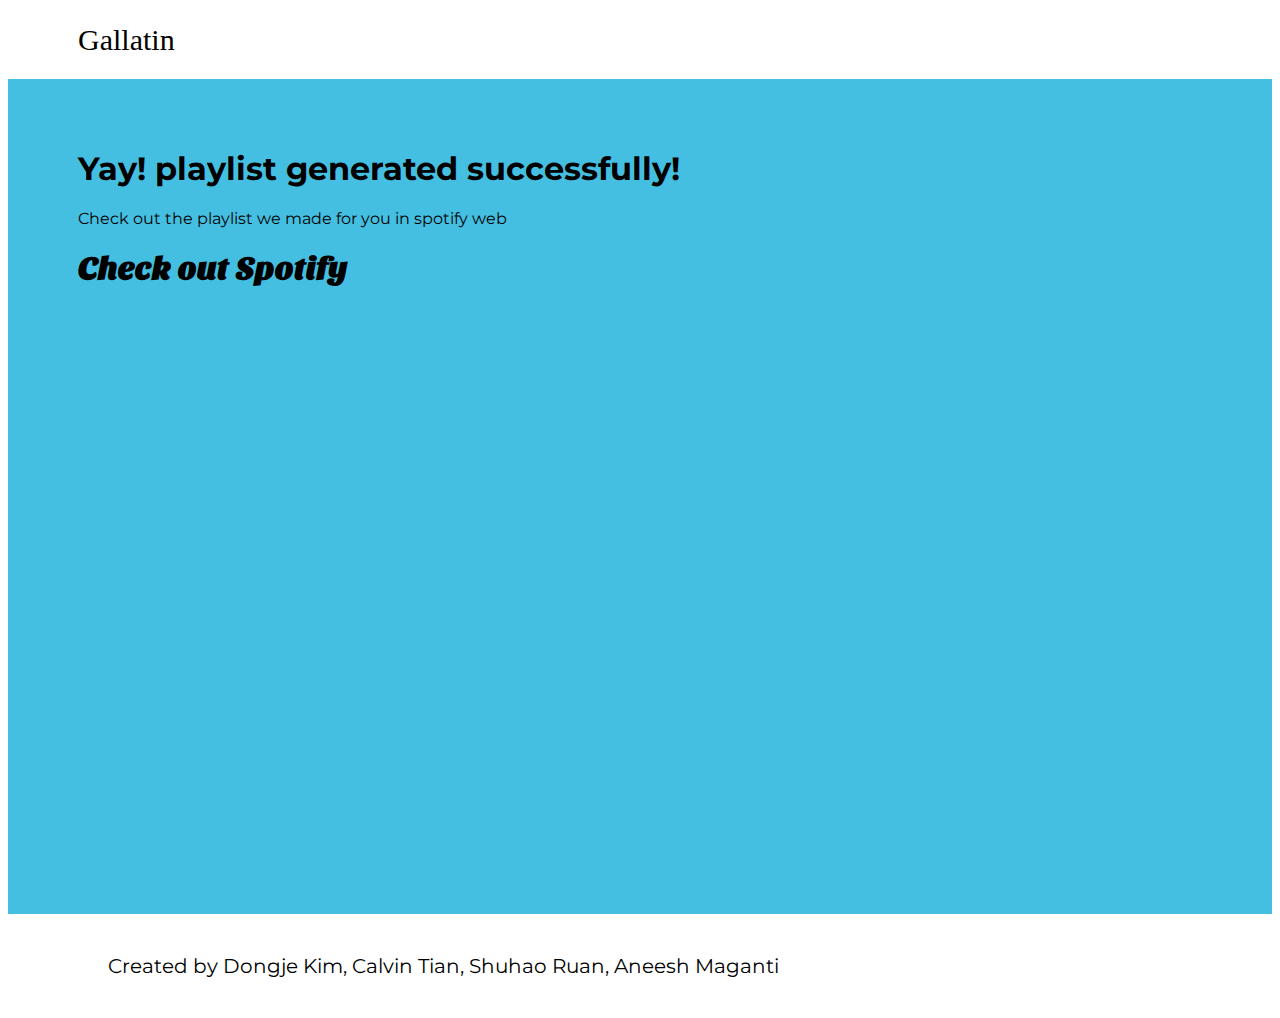
<file: templates/success.html>
<html>
  <head>
    <title>SONiC!!</title>
    <link rel="stylesheet" href="/static/manual.css" media="screen" />
    <link
      href="https://cdn.jsdelivr.net/npm/bootstrap@5.2.0/dist/css/bootstrap.min.css"
      rel="stylesheet"
      integrity="sha384-gH2yIJqKdNHPEq0n4Mqa/HGKIhSkIHeL5AyhkYV8i59U5AR6csBvApHHNl/vI1Bx"
      crossorigin="anonymous"
    />
    <link
      rel="stylesheet"
      href="https://cdn.jsdelivr.net/npm/bootstrap-icons@1.9.1/font/bootstrap-icons.css"
    />
    <link rel="preconnect" href="https://fonts.googleapis.com" />
    <link rel="preconnect" href="https://fonts.gstatic.com" crossorigin />
    <link
      href="https://fonts.googleapis.com/css2?family=Montserrat:wght@100;400&display=swap"
      rel="stylesheet"
    />
  </head>
  <body>
    <header class="u-clearfix u-header u-header" id="sec-5942">
      <div class="u-clearfix u-sheet u-valign-middle u-sheet-1">
        <h1 class="u-custom-font u-text u-text-1">
          <a style="text-decoration: none !important" href="/">Gallatin </a>
        </h1>
      </div>
    </header>

    <section
      class="u-clearfix u-image u-valign-middle-lg u-valign-middle-md u-valign-middle-xl u-section-1"
      id="sec-fc04"
    >
      <div
        class="u-clearfix u-expanded-width-sm u-expanded-width-xs u-layout-wrap u-layout-wrap-1"
      >
        <div class="u-layout">
          <div class="u-layout-row">
            <div
              class="u-container-layout u-valign-bottom u-container-layout-1"
            ></div>
          </div>
          <div
            class="u-align-left u-container-style u-layout-cell u-right-cell u-size-25 u-layout-cell-2"
          >
            <div class="form-container">
              <h1 class="font-montserrat">
                Yay! playlist generated successfully!
              </h1>
              <label class="font-montserrat"
                >Check out the playlist we made for you in spotify web</label
              >
              <br />
              <h1 class="go-spotify">
                <a
                  style="text-decoration: none !important"
                  href="https://open.spotify.com/"
                  target="_blank"
                  >Check out Spotify</a
                >
              </h1>
            </div>
          </div>
        </div>
      </div>
    </section>
    <!-- JavaScript Bundle with Popper -->
    <script
      src="https://cdn.jsdelivr.net/npm/bootstrap@5.2.0/dist/js/bootstrap.bundle.min.js"
      integrity="sha384-A3rJD856KowSb7dwlZdYEkO39Gagi7vIsF0jrRAoQmDKKtQBHUuLZ9AsSv4jD4Xa"
      crossorigin="anonymous"
    ></script>
    <!-- Jquery -->
    <script src="https://ajax.googleapis.com/ajax/libs/jquery/3.6.0/jquery.min.js"></script>
  </body>
  <div class="motivation">
    <p
      style="
        font-family: montserrat;
        text-align: left;
        color: black;
        font-size: 20px;
        margin-top: 40px;
        margin-left: 100px;
        margin-right: 100px;
        margin-bottom: 40px;
      "
    >
      Created by Dongje Kim, Calvin Tian, Shuhao Ruan, Aneesh Maganti
    </p>
  </div>
</html>
</file>
